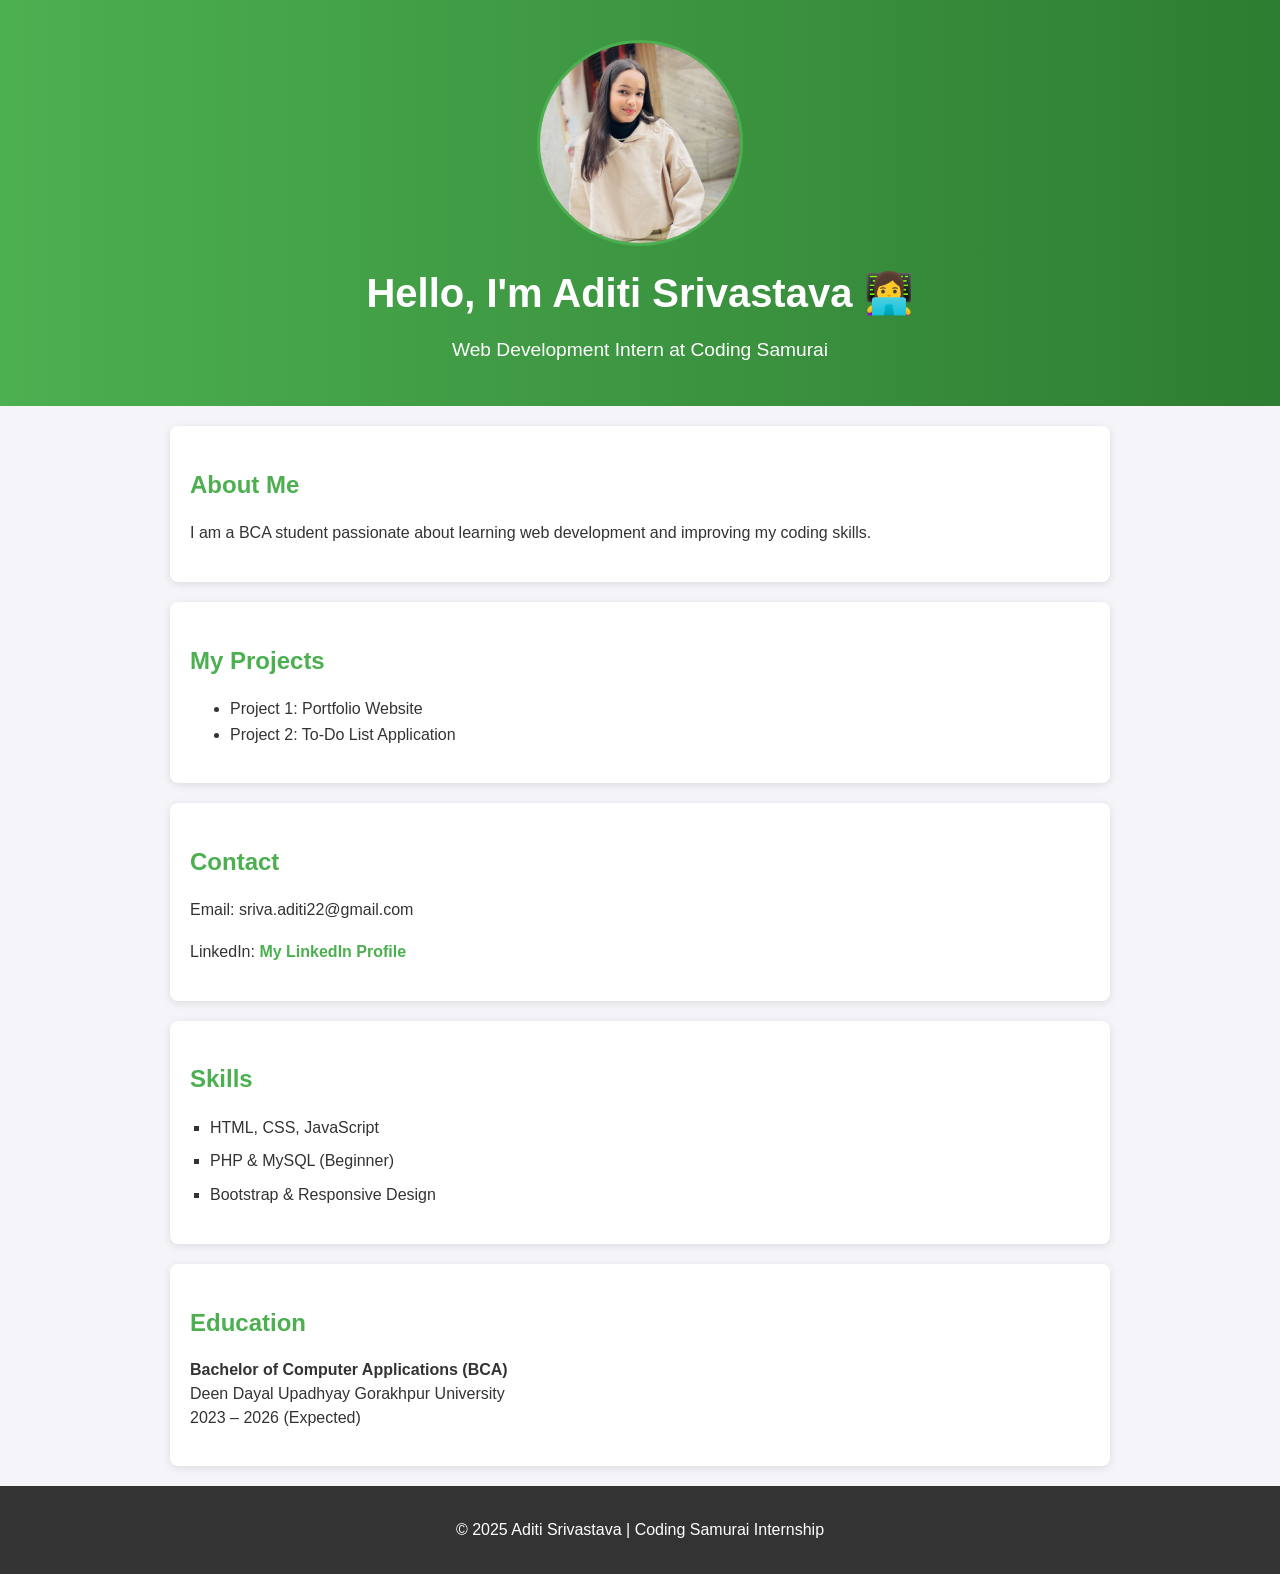
<file: Portfolio/index.html>
<!DOCTYPE html>
<html lang="en">
<head>
  <meta charset="UTF-8">
  <meta name="viewport" content="width=device-width, initial-scale=1.0">
  <title>My Portfolio</title>
  <link rel="stylesheet" href="style.css">
</head>
<body>
 <header>
  <img src="photo.jpg" alt="Aditi Srivastava" class="profile-pic">
  <h1>Hello, I'm Aditi Srivastava 👩‍💻</h1>
  <p>Web Development Intern at Coding Samurai</p>
</header>


  <section id="about">
    <h2>About Me</h2>
    <p>I am a BCA student passionate about learning web development and improving my coding skills.</p>
  </section>

  <section id="projects">
    <h2>My Projects</h2>
    <ul>
      <li>Project 1: Portfolio Website</li>
      <li>Project 2: To-Do List Application</li>
    </ul>
  </section>

  <section id="contact">
    <h2>Contact</h2>
    <p>Email: sriva.aditi22@gmail.com</p>
    <p>LinkedIn: 
  <a href="https://www.linkedin.com/in/aditisrivastava2201/" target="_blank">
    My LinkedIn Profile
  </a>
</p>

  </section>
<section id="skills">
  <h2>Skills</h2>
  <ul>
    <li>HTML, CSS, JavaScript</li>
    <li>PHP & MySQL (Beginner)</li>
    <li>Bootstrap & Responsive Design</li>
   
  </ul>
</section>

<section id="education">
  <h2>Education</h2>
  <p><strong>Bachelor of Computer Applications (BCA)</strong><br>
     Deen Dayal Upadhyay Gorakhpur University<br>
     2023 – 2026 (Expected)
  </p>
</section>

  <footer>
    <p>© 2025 Aditi Srivastava | Coding Samurai Internship</p>
  </footer>
  <!--javascript-->
  <script>
  
  document.querySelectorAll('a[href^="#"]').forEach(anchor => {
    anchor.addEventListener("click", function (e) {
      e.preventDefault();
      document.querySelector(this.getAttribute("href")).scrollIntoView({
        behavior: "smooth"
      });
    });
  });
</script>

</body>
</html>
</file>
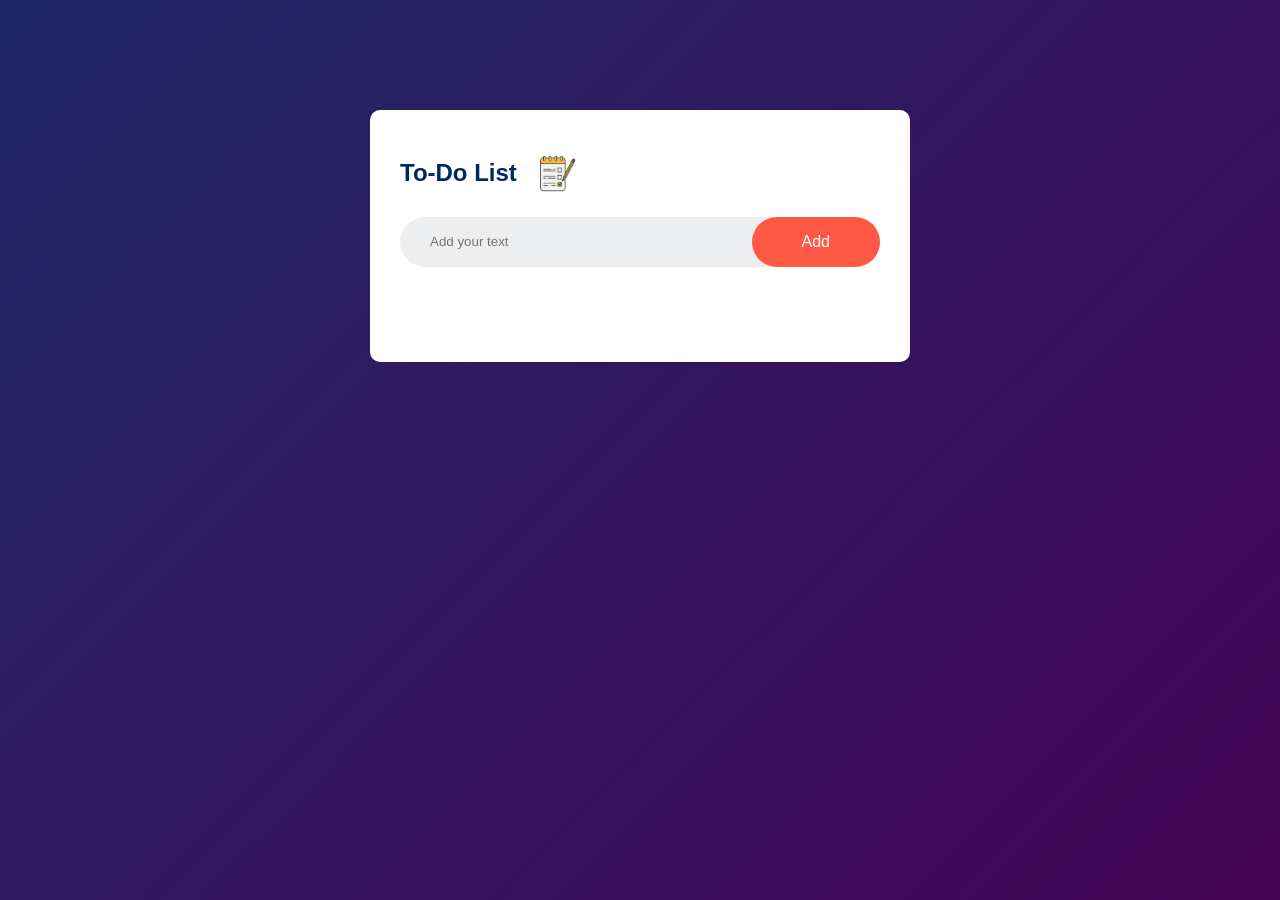
<file: To-Do list/index.html>
<!DOCTYPE html>
<html lang="en">
<head>
    <meta charset="UTF-8">
    <meta name="viewport" content="width=device-width, initial-scale=1.0">
    <title>To-Do List</title>
    <link rel="stylesheet" href="style.css">
</head>
<body>
    <div class="container">
        <div class="todo-app">
            <h2>To-Do List<img src="images/icon.jpg" alt=""></h2>
             <div class="row">
            <input type="text" id="input-box" placeholder="Add your text">
            <button onclick="addTask()">Add</button>
        </div>
       <ul id="list-container">
        <!-- <li class="checked">Task 1</li>
        <li>Task 2</li>
        <li>Task 3</li> -->

       </ul>
        </div>
    </div>
    <script src="script.js"></script>
</body>
</html>
</file>
<file: Portfolio/style.css>
body {
  font-family: Arial, sans-serif;
  margin: 0;
  padding: 0;
  line-height: 1.6;
  background-color: #f4f4f9;
  color: #333;
}

header {
  background: linear-gradient(90deg, #4CAF50, #2e7d32);
  color: white;
  text-align: center;
  padding: 40px 20px;
}

header h1 {
  margin: 0;
  font-size: 2.5rem;
}

header p {
  margin: 10px 0 0;
  font-size: 1.2rem;
}

section {
  max-width: 900px;
  margin: 20px auto;
  padding: 20px;
  background: white;
  border-radius: 8px;
  box-shadow: 0 2px 8px rgba(0,0,0,0.1);
}

h2 {
  color: #4CAF50;
  margin-bottom: 10px;
}

a {
  color: #4CAF50;
  text-decoration: none;
  font-weight: bold;
}

a:hover {
  text-decoration: underline;
}

footer {
  text-align: center;
  background: #333;
  color: white;
  padding: 15px;
  margin-top: 20px;
}
.profile-pic {
  width: 200px;
  height: 200px;
  border-radius: 50%;
  border: 3px solid #4CAF50;
  display: block;
  margin: 0 auto 15px;
  object-fit: cover;
  object-position: top;
}
#skills ul {
  list-style-type: square;
  padding-left: 20px;
}

#skills li {
  margin: 8px 0;
  font-weight: 500;
}

#education p {
  line-height: 1.5;
}
</file>
<file: To-Do list/style.css>
*{
    margin: 0;
    padding: 0;
    font-family: 'Poppins', sans-serif;
    box-sizing: border-box;
}
.container{
    width:100%;
    min-height: 100vh;
    background: linear-gradient(135deg, #1f2867,#460457);
    padding: 10px;
}
.todo-app{
    width: 100%;
    max-width: 540px;
        background: #fff;
    margin: 100px auto 20px;
    padding: 40px 30px 70px ;
    border-radius: 10px;
}
.todo-app h2 img{
    width:70px;
  margin-left:1px;
} 
.todo-app h2{
    color:#002765;
    display: flex;
    align-items: center;
    margin-bottom:20px;
}
.row{
    display: flex;
    align-items: center;
    justify-content: space-between;
    background: #edeef0;
    border-radius: 30px;
    padding-left: 20px;
    margin-bottom:25px;
}
input{
    flex: 1;
    border: none;
    outline: none;
    padding: 10px;
    background: transparent;
    font-weight: 14px;
}
button{
  border: none;
    outline: none;
    padding: 16px 50px;
    background: #ff5945; 
    color: #fff; 
    font-size: 16px;
cursor: pointer;
border-radius: 40px;
}
button:hover{
    background: #d81d08; 
}
ul li{
    list-style: none;
font-size: 17px;
padding: 12px 8px 12px 50px;
user-select: none;
cursor: pointer;
position: relative;

}
ul li::before{
    content: '';
    position: absolute;
    height: 28px;
    width: 28px;
    border-radius: 50%;
    background-image: url(images/unchecked.png);
    background-size: cover;
    background-position: center;
    top: 12px;
    left: 8px;
}
ul li.checked{
color: #555;
text-decoration: line-through;
}
ul li.checked::before{
  background-image: url(images/checked.png);   
}
ul li span{
    position: absolute;
    right: 0;
    top: 5px;
    width: 40px;
   height: 40px;
font-size: 22px;
color: #555;
line-height: 40px;
text-align: center;
border-radius: 50%;
}
ul li span:hover{
    background: #edeef0;
}
</file>
